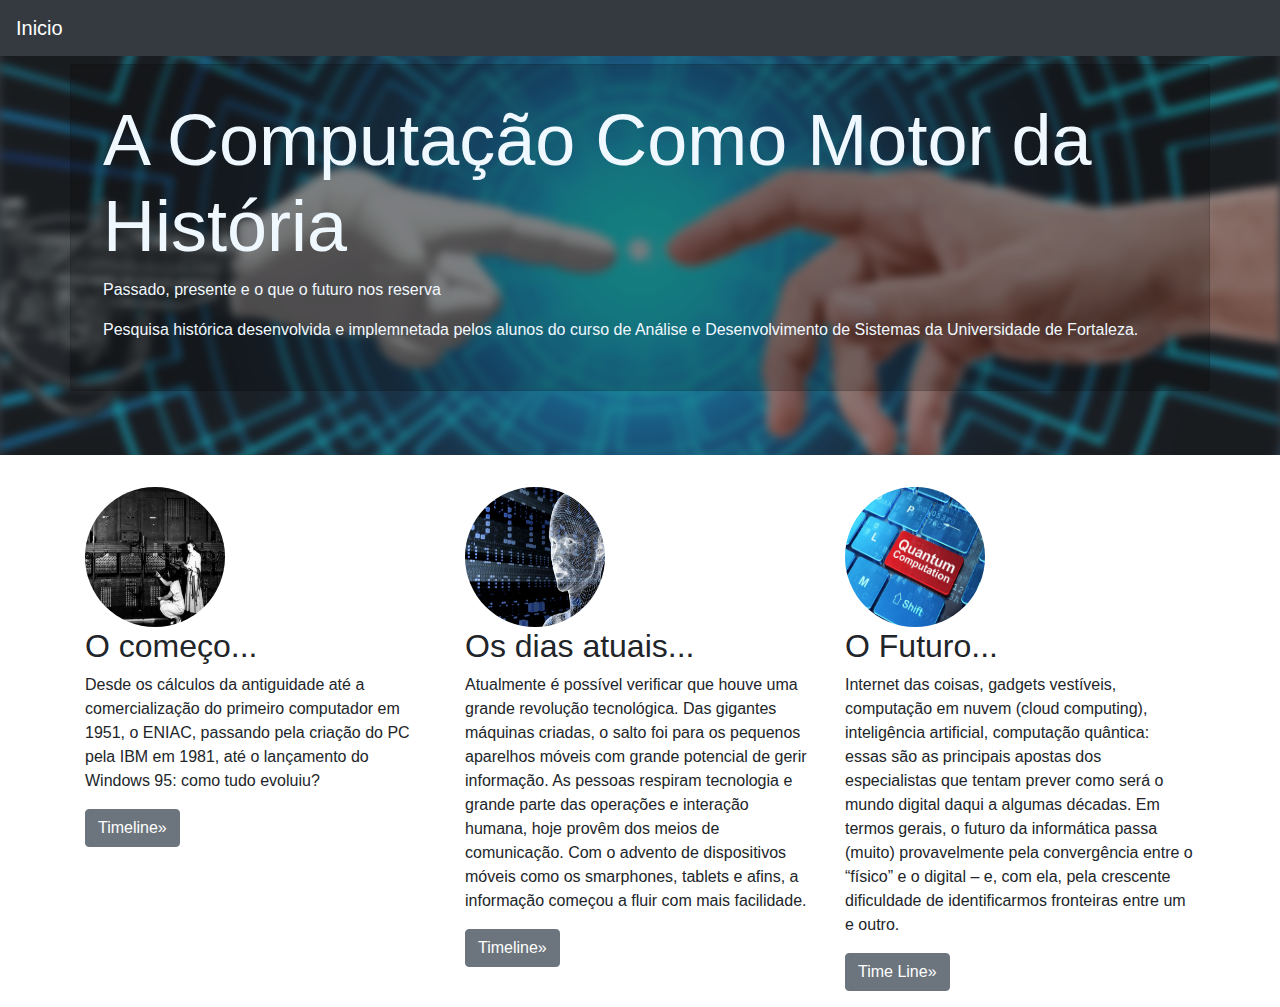
<file: index.html>
<html>
    <head>

        <!-- Required meta tags -->
        <meta charset="utf-8">
        <meta name="viewport" content="width=device-width, initial-scale=1, shrink-to-fit=no">

        <!-- Bootstrap CSS -->
        <link rel="stylesheet" href="vendor/bootstrap4/css/bootstrap.min.css">
        <link rel="stylesheet" href="assets/css/main.css">

        <title>A Computação como o Motor da História</title>

    </head>

    <body>

        <header>
            <nav class="navbar navbar-expand-md navbar-dark fixed-top bg-dark">
                <a class="navbar-brand" href="#">Inicio</a>
                <button class="navbar-toggler" type="button" data-toggle="collapse" data-target="#navbarCollapse" aria-controls="navbarCollapse" aria-expanded="false" aria-label="Toggle navigation">
                <span class="navbar-toggler-icon"></span>
                </button>
            </nav>
        </header>

        <main role="main">

            <!-- Main jumbotron for a primary marketing message or call to action -->
            <div class="jumbotron jumbotron-fluid bg-dark">

                <div class="jumbotron-background">
                    <img src="./assets/img/banner.png" class="blur " alt="">
                </div>


                <div class="container">
                    <h2 class="display-3">A Computação Como Motor da História</h2>
                    <p>Passado, presente e o que o futuro nos reserva</p>
                    <p>Pesquisa histórica desenvolvida e implemnetada pelos alunos do curso de 
                    Análise e Desenvolvimento de Sistemas da Universidade de Fortaleza.</p>                    
                </div>
            </div>
          
        <div class="container">
            <!-- Three columns of text below the carousel -->
            <div class="row">
        
            <div class="col-lg-4">

                <img src="./assets/img/valvulas.png" style="width: 140; height:140; border-radius: 50%;" alt="">

                <h2>O começo...</h2>
                    <p>Desde os cálculos da antiguidade até a comercialização do primeiro computador em 1951, o ENIAC, passando pela criação do PC pela IBM em 1981, até o lançamento do Windows 95: como tudo evoluiu?</p>
                <p><a class="btn btn-secondary" href="passado/passado.html" role="button">Timeline&raquo;</a></p>
            </div>
            <!-- /.col-lg-4 -->
        
            <div class="col-lg-4">
                    <img src="./assets/img/computacao_cognitiva.jpg" style="width: 140; height:140; border-radius: 50%;" alt="">
                <h2>Os dias atuais...</h2>
                <p>Atualmente é possível verificar que houve uma grande revolução tecnológica. Das gigantes máquinas criadas, o salto foi para os pequenos aparelhos móveis com grande potencial de gerir informação. As pessoas respiram tecnologia e grande parte das operações e interação humana, hoje provêm dos meios de comunicação. Com o advento de dispositivos móveis como os smarphones, tablets e afins, a informação começou a fluir com mais facilidade.</p>
                <p><a class="btn btn-secondary" href="presente/presente.html" role="button">Timeline&raquo;</a></p>
            </div>
            <!-- /.col-lg-4 -->
      
            <div class="col-lg-4">
                <img src="./assets/img/1-computacao-quantica.jpg" style="width: 140; height:140; border-radius: 50%;" alt="">
                <h2>O Futuro...</h2>
                <p>Internet das coisas, gadgets vestíveis, computação em nuvem (cloud computing), inteligência artificial, computação quântica: essas são as principais apostas dos especialistas que tentam prever como será o mundo digital daqui a algumas décadas. Em termos gerais, o futuro da informática passa (muito) provavelmente pela convergência entre o “físico” e o digital – e, com ela, pela crescente dificuldade de identificarmos fronteiras entre um e outro.</p>
                <p><a class="btn btn-secondary" href="futuro/futuro.html" role="button">Time Line&raquo;</a></p>
                </div><!-- /.col-lg-4 -->
            </div>
            <!-- /.row -->
        
        </div> 
        <!-- /container -->
          
    </main>

    <!-- Optional JavaScript -->
    <script src="assets/js/script.js"></script>

    <!-- jQuery first, then Popper.js, then Bootstrap JS -->
    <script src="https://code.jquery.com/jquery-3.4.1.slim.min.js" integrity="sha384-J6qa4849blE2+poT4WnyKhv5vZF5SrPo0iEjwBvKU7imGFAV0wwj1yYfoRSJoZ+n" crossorigin="anonymous"></script>
    <script src="https://cdn.jsdelivr.net/npm/popper.js@1.16.0/dist/umd/popper.min.js" integrity="sha384-Q6E9RHvbIyZFJoft+2mJbHaEWldlvI9IOYy5n3zV9zzTtmI3UksdQRVvoxMfooAo" crossorigin="anonymous"></script>
    <script src="vendor/bootstrap4/js/bootstrap.min.js"></script>
    </body>
</body>
</html>
</file>
<file: assets/css/main.css>
.jumbotron {
    position:relative;
    overflow:hidden;
  }
  
  .jumbotron .container {
    position:relative;
    z-index:2;
    color: aliceblue;
    background:rgba(0,0,0,0.2);
    padding:2rem;
    border:1px solid rgba(0,0,0,0.1);
    border-radius:3px;
  }
  
  .jumbotron-background {
    object-fit:cover;
    font-family: 'object-fit: cover;';
    position:absolute;
    top:0;
    z-index:1;
    width:100%;
    height:100%;
    opacity:0.5;
  }

  img.blur {
      -webkit-filter: blur(4px);
      width: 100%;
      filter: blur(4px);
    filter:progid:DXImageTransform.Microsoft.Blur(PixelRadius='4');  
  }

  .bd-placeholder-img{
      background-image: url(/unifor/projectx/pass/01.png);
      width: 140; 
      height:140; 
      border-radius: 50%;
  }
</file>
